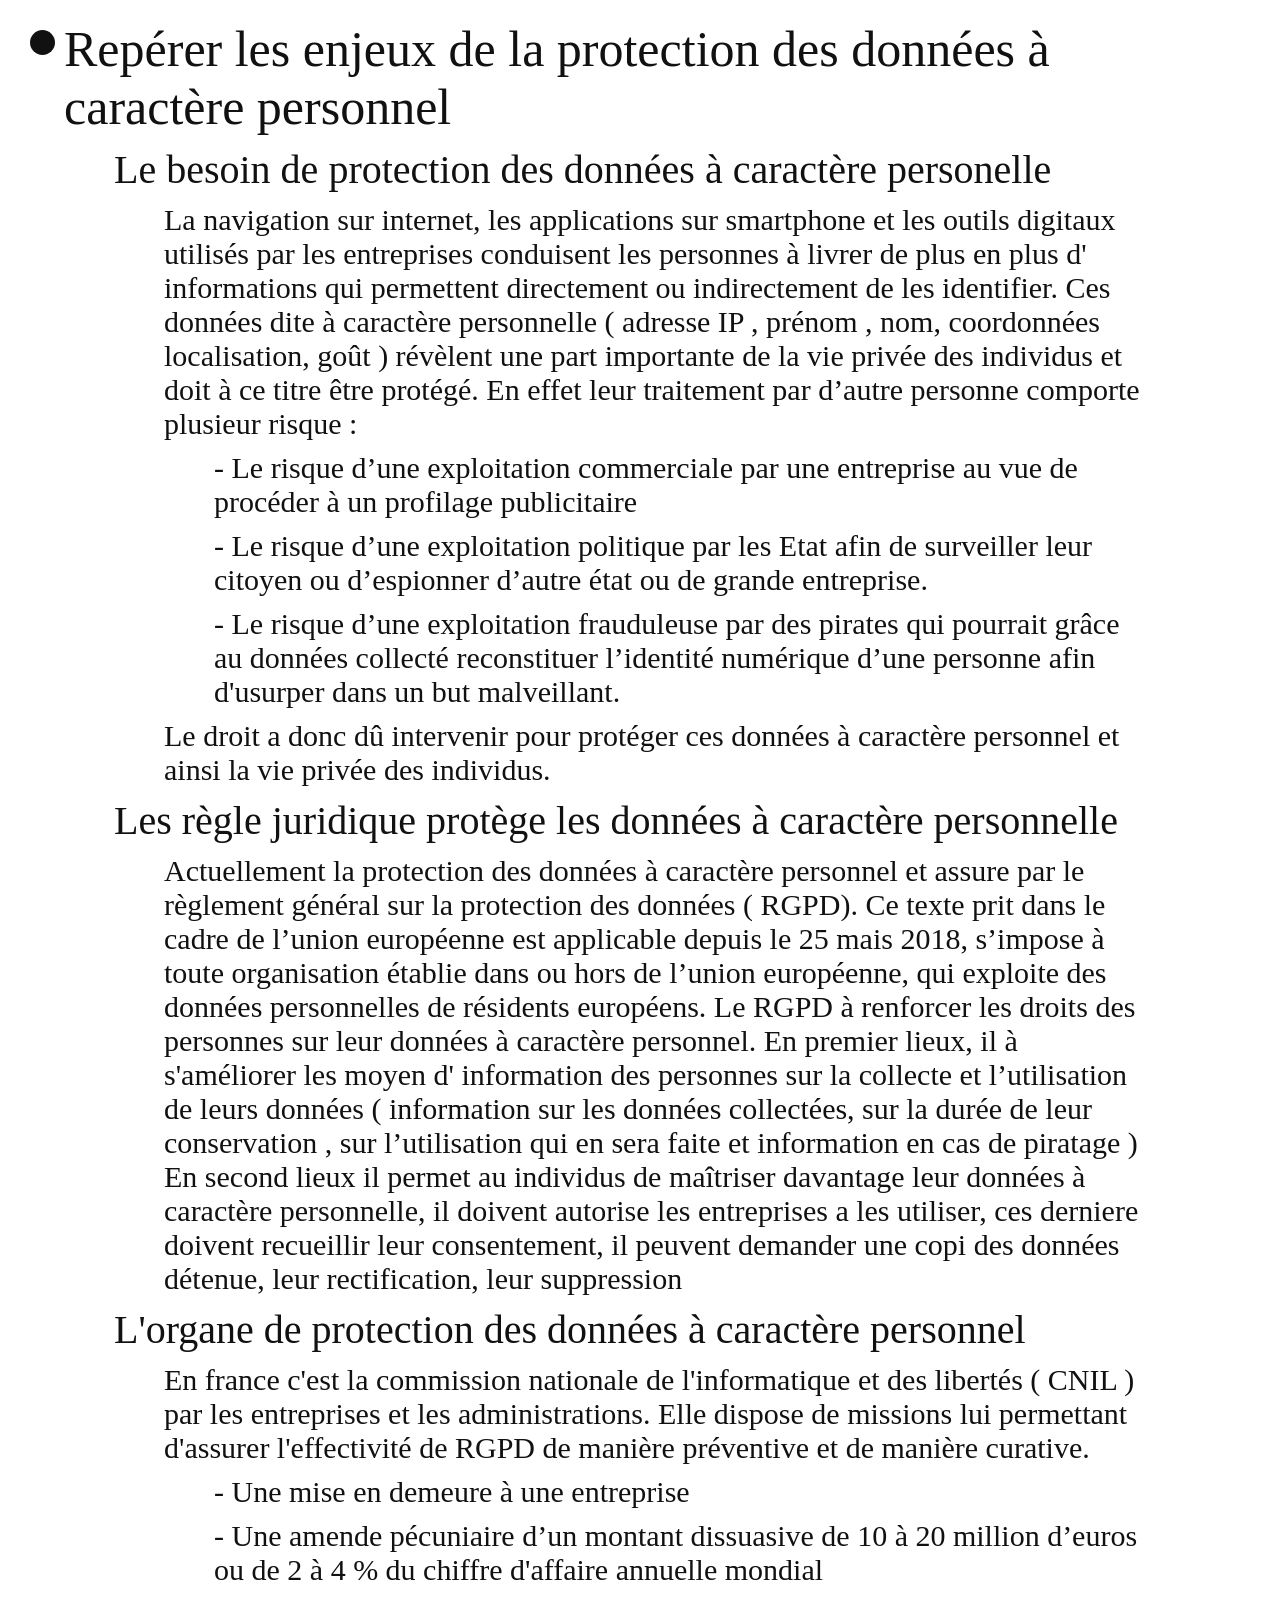
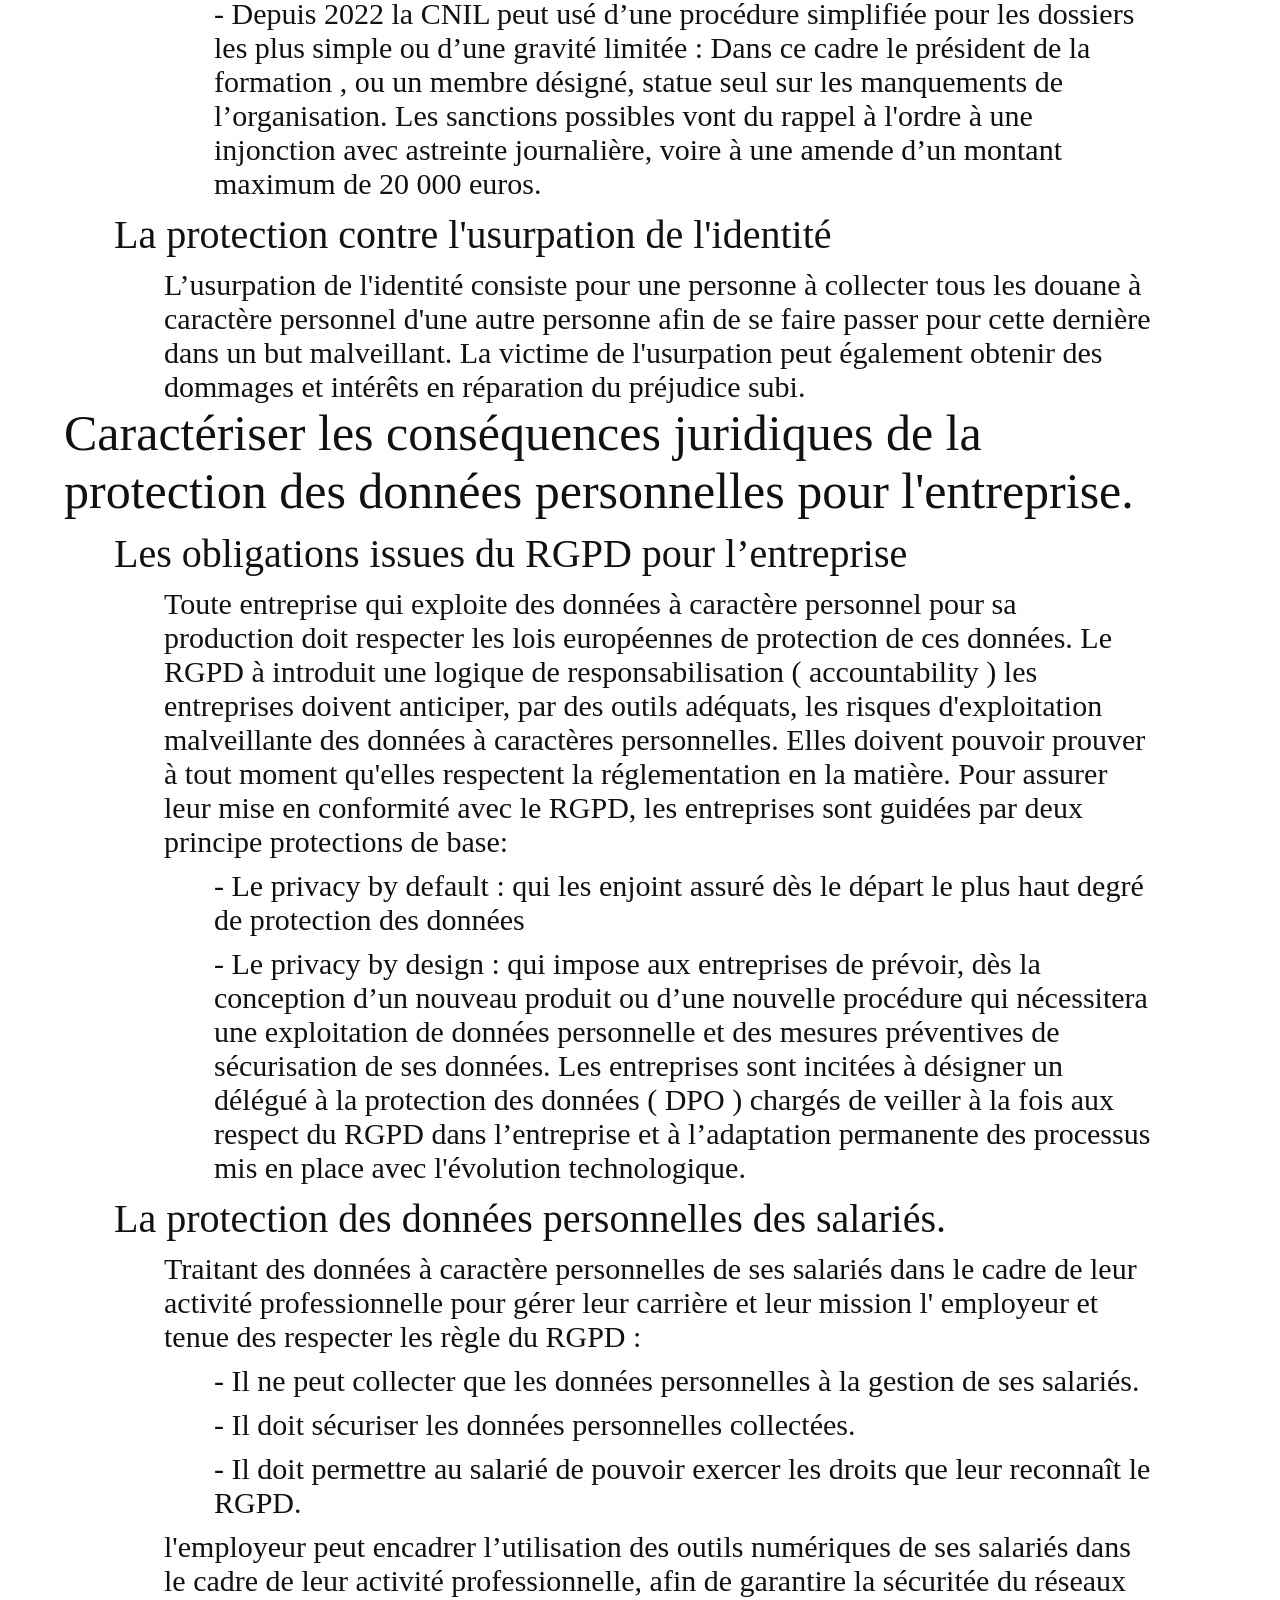
<file: CEJM/CEJM.html>
<!DOCTYPE html>
<html lang="en">
<head>
    <meta charset="UTF-8">
    <meta name="viewport" content="width=device-width, initial-scale=1.0">
    <title>Document</title>
    <link rel="stylesheet" href="../style/style.css">
    <script src="../js/app.js" defer></script>
</head>
<body>

    <div class="color-switch" id="color-switch">

    </div>

    <div class="content">
        <div class="first-title">
            Repérer les enjeux de la protection des données à caractère personnel
            <div class="second-title">
                Le besoin de protection des données à caractère personelle
                <div class="text">
                    La navigation sur internet, les applications sur smartphone et les outils digitaux utilisés par les entreprises conduisent les personnes à livrer de plus en plus d' informations qui permettent directement ou indirectement de les identifier. 
                    Ces données dite à caractère personnelle ( adresse IP , prénom , nom, coordonnées localisation, goût ) révèlent une part importante de la vie privée des individus et doit à ce titre être protégé.
                    En  effet  leur traitement par d’autre personne comporte plusieur risque : 
                    <div class="index">
                        <div class="value">
                            Le risque d’une exploitation commerciale par une entreprise au vue  de procéder à un profilage publicitaire
                        </div>
                        <div class="value">
                            Le risque d’une exploitation politique par les Etat afin de surveiller leur citoyen ou d’espionner d’autre état ou de grande entreprise.
                        </div>
                        <div class="value">
                            Le risque d’une exploitation frauduleuse par des pirates qui pourrait grâce au données collecté reconstituer l’identité numérique d’une personne afin d'usurper dans un but malveillant.
                        </div>
        
                    </div>
                    Le droit a donc dû intervenir pour protéger ces données à caractère personnel et ainsi la vie privée des individus.
        
                </div>
            </div>
            <div class="second-title">
                Les règle juridique protège les données à caractère personnelle 
                <div class="text">
                    Actuellement la protection des données à caractère personnel et assure par le règlement général sur la protection des données ( RGPD).
                    Ce texte prit dans le cadre de l’union européenne est applicable depuis le 25 mais 2018, s’impose à toute organisation établie dans ou hors de l’union européenne, qui exploite des données personnelles de résidents européens.
                    Le RGPD à renforcer les droits des personnes sur leur données à caractère personnel.
                    En premier lieux, il à s'améliorer les moyen d' information des personnes sur la collecte et l’utilisation de leurs données ( information sur les données collectées, sur la durée de leur conservation , sur l’utilisation qui en sera faite et information en cas de piratage )
                    En second lieux il permet au individus de maîtriser davantage leur données à caractère personnelle, il doivent autorise les entreprises a les utiliser, ces derniere doivent recueillir leur consentement, il peuvent demander une copi des données détenue, leur rectification, leur suppression

                </div>
            </div>
            <div class="second-title">
                L'organe de protection des données à caractère personnel
                <div class="text">
                    En france c'est la commission nationale de l'informatique et des libertés ( CNIL ) par les entreprises et les administrations. Elle dispose de missions lui permettant d'assurer l'effectivité de RGPD de manière préventive et de manière curative.

                    <div class="index">
                        <div class="value">
                            Une mise en demeure à une entreprise 
                        </div>
                        <div class="value">
                            Une amende pécuniaire d’un montant dissuasive de 10 à 20 million d’euros ou de 2 à 4 % du chiffre d'affaire annuelle mondial
                        </div>
                        <div class="value">
                            Depuis 2022 la CNIL peut usé d’une procédure simplifiée pour les dossiers les plus simple ou d’une gravité limitée : Dans ce cadre le président de la formation , ou un membre désigné, statue seul sur les manquements de l’organisation. Les sanctions possibles vont du rappel à l'ordre à une injonction avec astreinte journalière, voire à une amende d’un montant maximum de 20 000 euros.
                        </div>
        
                    </div>

                </div>
            </div>
            <div class="second-title">
                La protection contre l'usurpation de l'identité 
                <div class="text">
                    L’usurpation de l'identité consiste pour une personne à collecter tous les douane à caractère personnel d'une autre personne afin de se faire passer pour cette dernière dans un but malveillant. La victime de l'usurpation peut également obtenir des dommages et intérêts en réparation du préjudice subi. 
                </div>
            </div>
        </div>
        <div class="first-title">
            Caractériser les conséquences juridiques de la protection des données personnelles pour l'entreprise.
            <div class="second-title">
                Les obligations issues du RGPD pour l’entreprise
                <div class="text">
                    Toute entreprise qui exploite des données à caractère personnel pour sa production doit respecter les lois européennes de protection de ces  données. Le RGPD à introduit une logique de responsabilisation ( accountability ) les entreprises doivent anticiper, par des outils adéquats, les risques d'exploitation malveillante des données à caractères personnelles. Elles doivent pouvoir prouver à tout moment qu'elles respectent la réglementation en la matière. 
                    Pour assurer leur mise en conformité avec le RGPD, les entreprises sont guidées par deux principe protections de base:
                    <div class="index">
                        <div class="value">
                            Le privacy by default : qui les enjoint assuré dès le départ le plus haut degré de protection des données
                        </div>
                        <div class="value">
                            Le privacy by design : qui impose aux entreprises de prévoir, dès la conception d’un nouveau produit ou d’une nouvelle procédure qui nécessitera une exploitation de données personnelle et des mesures préventives de sécurisation de ses données. Les entreprises sont incitées à désigner un délégué à la protection des données ( DPO ) chargés de veiller à la fois aux respect du RGPD dans l’entreprise et à l’adaptation permanente des processus mis en place avec l'évolution technologique.
                        </div>
                    </div>
                </div>
            </div>
            <div class="second-title">
                La  protection des données personnelles des salariés.
                <div class="text">
                    Traitant des données  à caractère personnelles de ses salariés dans le cadre de leur activité professionnelle pour gérer leur carrière et leur mission l' employeur et tenue des respecter les règle du RGPD : 

                    <div class="index">
                        <div class="value">
                            Il ne peut collecter que les données personnelles à la gestion de ses salariés.
                        </div>
                        <div class="value">
                            Il doit sécuriser les données personnelles collectées.
                        </div>
                        <div class="value">
                            Il doit permettre au salarié de pouvoir exercer les droits que leur reconnaît le RGPD.
                        </div>
                    </div>

                    l'employeur peut encadrer l’utilisation des outils numériques de ses salariés dans le cadre de leur activité professionnelle, afin de garantire la sécuritée du réseaux afin que les employés puissent remplir leurs missions 

                </div>
            </div>
        </div>
    </div>
</body>
</html>
</file>
<file: style/style.css>
*{
    margin: 0;
    padding: 0;
    box-sizing: border-box;
}

:root{
    --background: #ffffff;
    --text: #111111;
}

.color-switch{
    z-index: 1000;
    position: fixed;
    left: 30px;
    top: 30px;
    background: var(--text);
    border-radius: 100%;
    width: 25px;
    height: 25px;
    cursor: pointer;
}

body{
    display: flex;
    flex-direction: column;
    align-items: center;
    background: var(--background);
}

body.actif{
    --background: #111111 ;
    --text: #ffffff;
}

.content{
    width: 90%;
    padding-top: 20px;
}

.first-title{
    font-size: 50px;
    width: 95%;
    color: var(--text);
}
.second-title{
    font-size: 40px;
    margin-left: 50px;
    margin-top: 10px;
    width: 95%;
    color: var(--text);
}
.text{
    font-size: 30px;
    margin-top: 10px;
    margin-left: 50px;
    width: 95%;
    color: var(--text);
}
.index{
    margin-top: 10px;
    margin-left: 50px;
    width: 95%;
}
.value{
    margin-top: 10px;
    margin-bottom: 10px;
    color: var(--text);
}
.value::before{
    content: "-";
}
</file>
